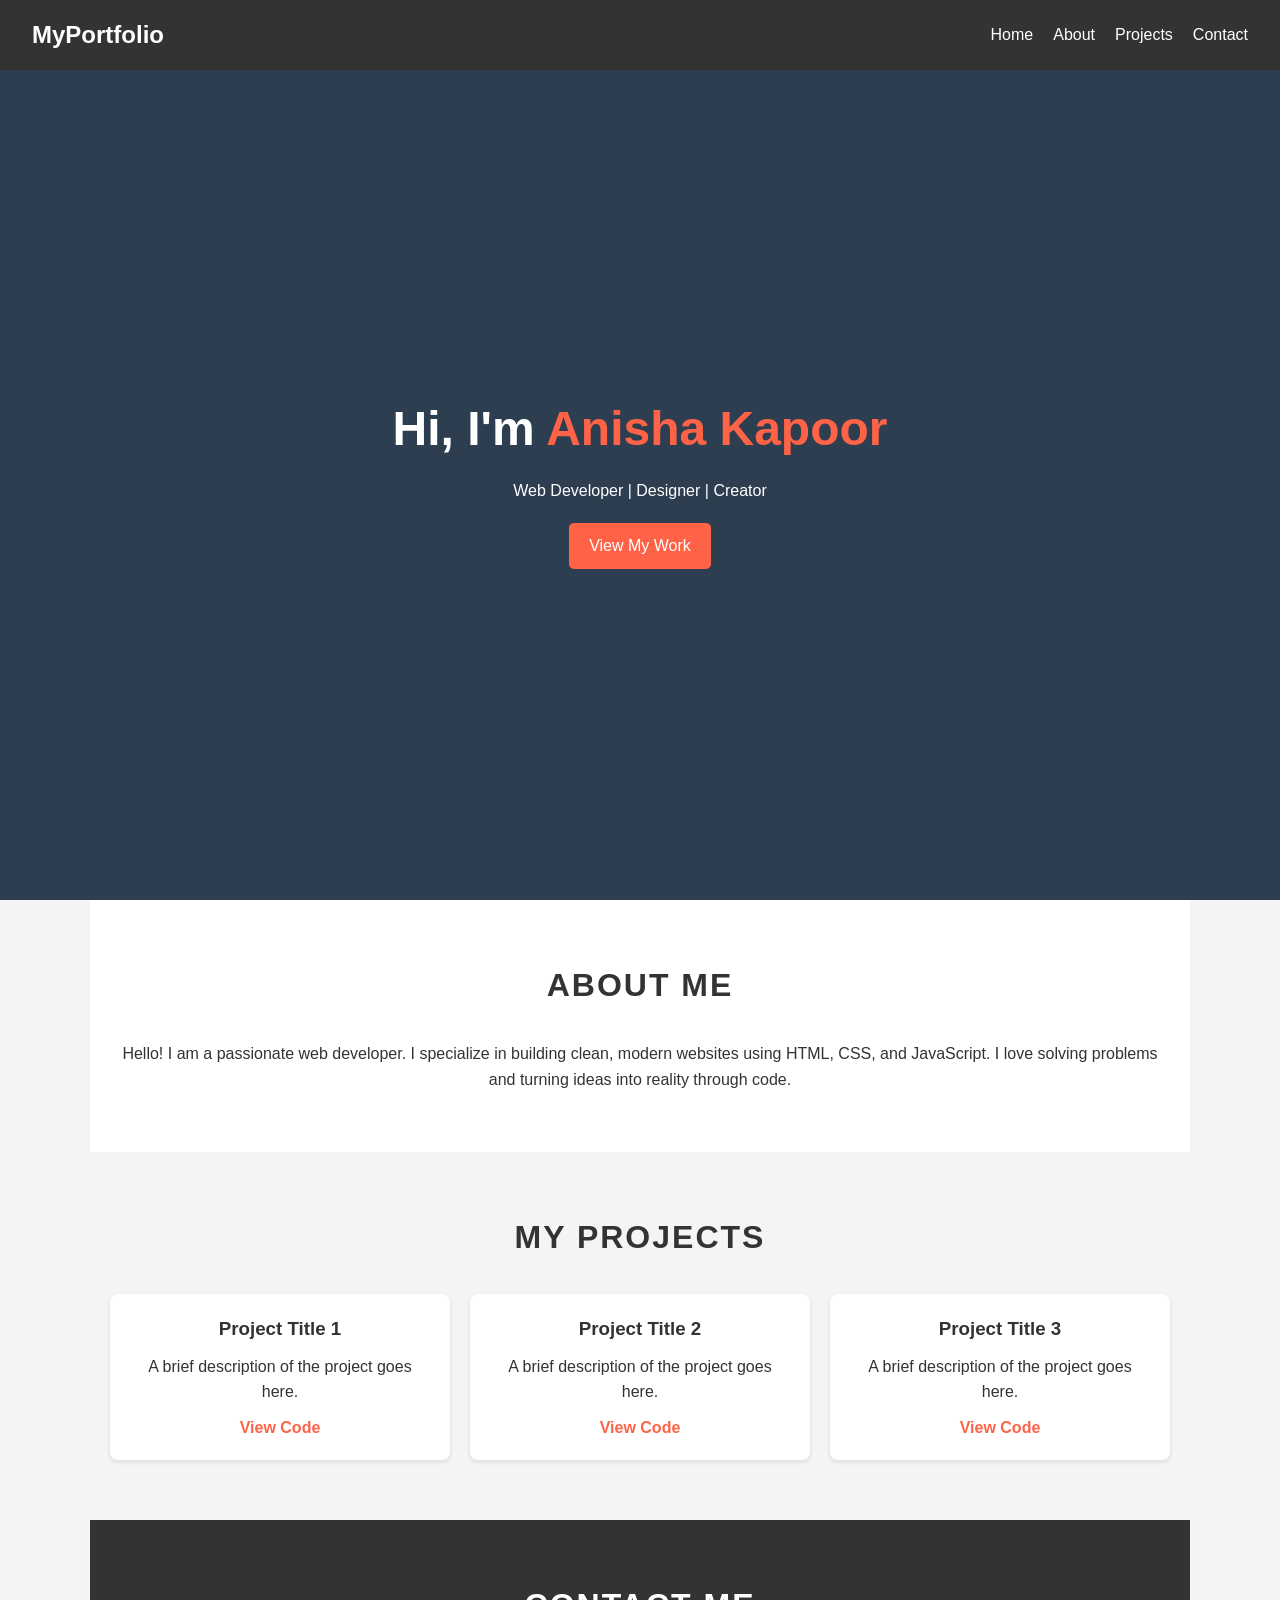
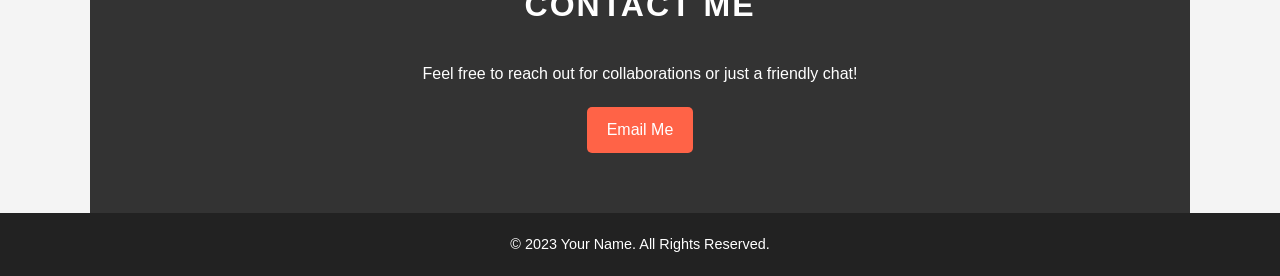
<file: first.html>
<!DOCTYPE html>
<html lang="en">
<head>
    <meta charset="UTF-8">
    <meta name="viewport" content="width=device-width, initial-scale=1.0">
    <title>My Portfolio</title>
    <link rel="stylesheet" href="first.css">
</head>
<body>

    <header>
        <div class="logo">MyPortfolio</div>
        <nav>
            <ul>
                <li><a href="#home">Home</a></li>
                <li><a href="#about">About</a></li>
                <li><a href="#projects">Projects</a></li>
                <li><a href="#contact">Contact</a></li>
            </ul>
        </nav>
    </header>

    <section id="home" class="hero">
        <div class="hero-content">
            <h1>Hi, I'm <span class="highlight">Anisha Kapoor</span></h1>
            <p>Web Developer | Designer | Creator</p>
            <a href="#projects" class="btn">View My Work</a>
        </div>
    </section>

    <section id="about" class="container">
        <h2>About Me</h2>
        <div class="about-content">
            <p>Hello! I am a passionate web developer. I specialize in building clean, modern websites using HTML, CSS, and JavaScript. I love solving problems and turning ideas into reality through code.</p>
        </div>
    </section>

    <section id="projects" class="container">
        <h2>My Projects</h2>
        <div class="project-grid">
            <!-- Project 1 -->
            <div class="project-card">
                <h3>Project Title 1</h3>
                <p>A brief description of the project goes here.</p>
                <a href="#">View Code</a>
            </div>
            <!-- Project 2 -->
            <div class="project-card">
                <h3>Project Title 2</h3>
                <p>A brief description of the project goes here.</p>
                <a href="#">View Code</a>
            </div>
            <!-- Project 3 -->
            <div class="project-card">
                <h3>Project Title 3</h3>
                <p>A brief description of the project goes here.</p>
                <a href="#">View Code</a>
            </div>
        </div>
    </section>

    <!-- Contact Section -->
    <section id="contact" class="container">
        <h2>Contact Me</h2>
        <p>Feel free to reach out for collaborations or just a friendly chat!</p>
        <a href="mailto:email@example.com" class="btn">Email Me</a>
    </section>

    <!-- Footer -->
    <footer>
        <p>&copy; 2023 Your Name. All Rights Reserved.</p>
    </footer>

</body>
</html>
</file>
<file: first.css>
/* General Reset */
* {
    margin: 0;
    padding: 0;
    box-sizing: border-box;
    font-family: 'Segoe UI', Tahoma, Geneva, Verdana, sans-serif;
}

body {
    background-color: #f4f4f4;
    color: #333;
    line-height: 1.6;
}

/* Header & Navigation */
header {
    background: #333;
    color: #fff;
    display: flex;
    justify-content: space-between;
    align-items: center;
    padding: 1rem 2rem;
    position: fixed;
    width: 100%;
    top: 0;
    z-index: 1000;
}

.logo {
    font-size: 1.5rem;
    font-weight: bold;
}

nav ul {
    list-style: none;
    display: flex;
}

nav ul li {
    margin-left: 20px;
}

nav ul li a {
    color: #fff;
    text-decoration: none;
    font-size: 1rem;
    transition: color 0.3s;
}

nav ul li a:hover {
    color: #ff6347; /* Tomato color */
}

/* Hero Section */
.hero {
    height: 100vh;
    background: #2c3e50; /* Dark blue-grey */
    color: #fff;
    display: flex;
    justify-content: center;
    align-items: center;
    text-align: center;
    padding-top: 60px; /* To offset fixed header */
}

.hero h1 {
    font-size: 3rem;
    margin-bottom: 10px;
}

.highlight {
    color: #ff6347;
}

.btn {
    display: inline-block;
    background: #ff6347;
    color: #fff;
    padding: 10px 20px;
    text-decoration: none;
    border-radius: 5px;
    margin-top: 20px;
    transition: background 0.3s;
}

.btn:hover {
    background: #e5533d;
}

/* General Section Styling */
.container {
    padding: 60px 20px;
    max-width: 1100px;
    margin: 0 auto;
    text-align: center;
}

h2 {
    font-size: 2rem;
    margin-bottom: 30px;
    text-transform: uppercase;
    letter-spacing: 2px;
}

/* About Section */
#about {
    background: #fff;
}

/* Projects Grid */
.project-grid {
    display: grid;
    grid-template-columns: repeat(auto-fit, minmax(250px, 1fr));
    gap: 20px;
}

.project-card {
    background: #fff;
    padding: 20px;
    border-radius: 8px;
    box-shadow: 0 2px 5px rgba(0,0,0,0.1);
    transition: transform 0.3s;
}

.project-card:hover {
    transform: translateY(-5px);
}

.project-card h3 {
    margin-bottom: 10px;
}

.project-card a {
    color: #ff6347;
    text-decoration: none;
    font-weight: bold;
    margin-top: 10px;
    display: inline-block;
}

/* Contact Section */
#contact {
    background: #333;
    color: #fff;
}

/* Footer */
footer {
    background: #222;
    color: #fff;
    text-align: center;
    padding: 20px;
    font-size: 0.9rem;
}

/* Mobile Responsiveness */
@media (max-width: 768px) {
    nav ul {
        flex-direction: column;
        display: none; /* Hidden on mobile for simplicity in this demo */
    }
    
    .hero h1 {
        font-size: 2rem;
    }
}
</file>
